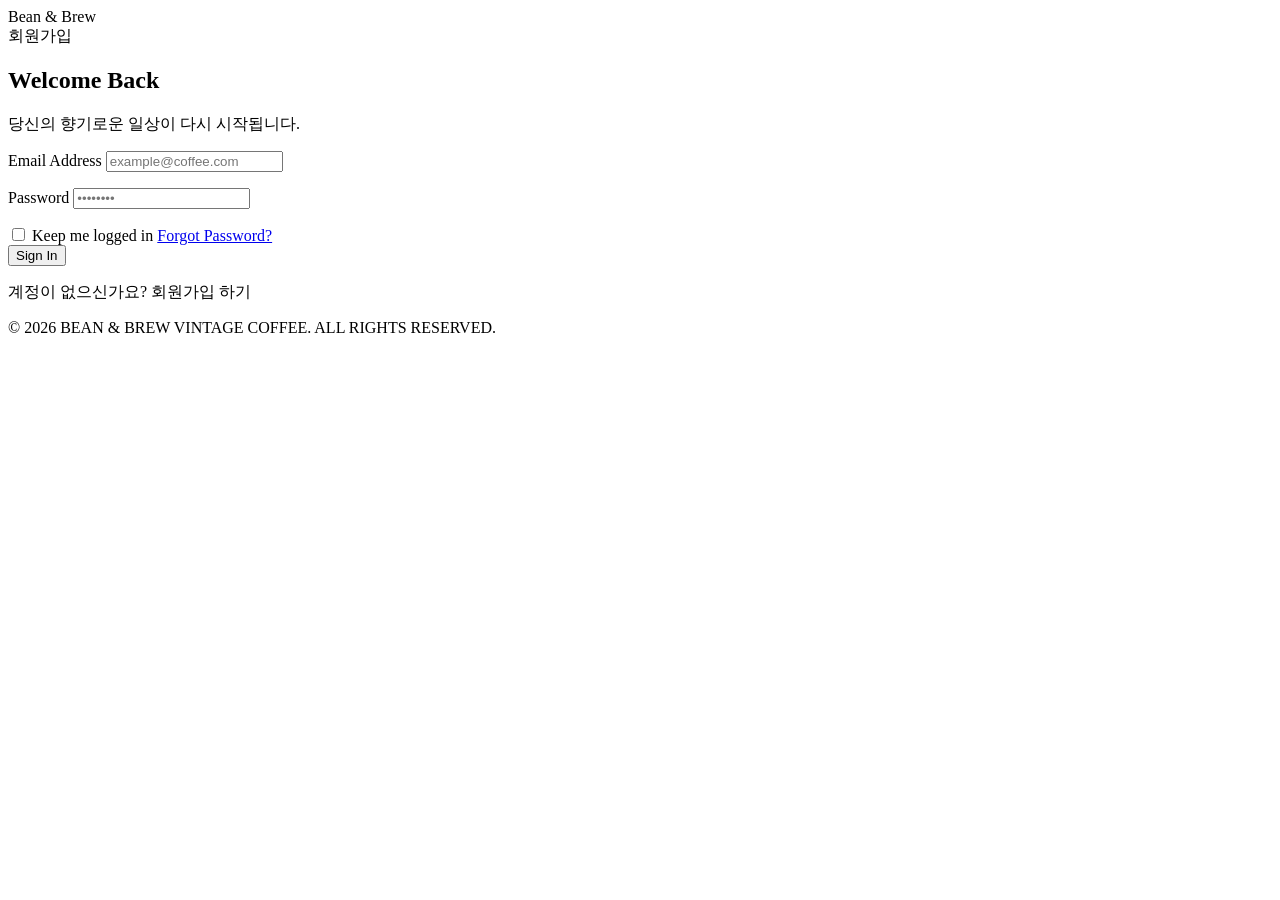
<file: src/main/resources/templates/login.html>
<!DOCTYPE html>
<html lang="ko" xmlns:th="http://www.thymeleaf.org">
<head>
  <meta charset="UTF-8">
  <meta name="viewport" content="width=device-width, initial-scale=1.0">
  <title>Login | Bean & Brew</title>
  <link href="https://fonts.googleapis.com/css2?family=Nanum+Myeongjo:wght@400;700&family=Playfair+Display:ital,wght@0,700;1,700&display=swap" rel="stylesheet">
  <link rel="stylesheet" th:href="@{/css/style.css}">
</head>
<body class="auth-page">

<div class="vintage-overlay"></div>

<header>
  <a th:href="@{/}" class="logo">Bean & Brew</a>
  <div class="auth-buttons">
    <a th:href="@{/signup}" class="btn-signup">회원가입</a>
  </div>
</header>

<main class="auth-container">
  <div class="auth-card">
    <div class="auth-header">
      <h2>Welcome Back</h2>
      <p>당신의 향기로운 일상이 다시 시작됩니다.</p>
    </div>

    <form th:action="@{/login}" th:object="${dto}" method="post" class="auth-form">
      <div th:if="${#fields.hasGlobalErrors()}" class="p-3 mb-4 text-sm text-red-700 bg-red-100 rounded-lg">
        <p th:each="err : ${#fields.globalErrors()}" th:text="${err}"></p>
      </div>

      <div class="input-group">
        <label for="loginId">Email Address</label>
        <input type="email" th:field="*{loginId}" id="loginId" name="loginId" required placeholder="example@coffee.com">
        <p th:if="${#fields.hasErrors('loginId')}" th:errors="*{loginId}" class="text-red-500 text-xs mt-1"></p>
      </div>

      <div class="input-group">
        <label for="password">Password</label>
        <input type="password" th:field="*{password}" id="password" name="password" required placeholder="••••••••">
        <p th:if="${#fields.hasErrors('password')}" th:errors="*{password}" class="text-red-500 text-xs mt-1"></p>
      </div>

      <div class="auth-options">
        <label class="remember-me">
          <input type="checkbox" name="remember-me"> <span>Keep me logged in</span>
        </label>
        <a href="#" class="find-pw">Forgot Password?</a>
      </div>

      <button type="submit" class="btn-auth-submit">Sign In</button>
    </form>

    <div class="auth-footer">
      <p>계정이 없으신가요? <a th:href="@{/signup}">회원가입 하기</a></p>
    </div>
  </div>
</main>

<footer>
  &copy; 2026 BEAN & BREW VINTAGE COFFEE. ALL RIGHTS RESERVED.
</footer>

</body>
</html>
</file>
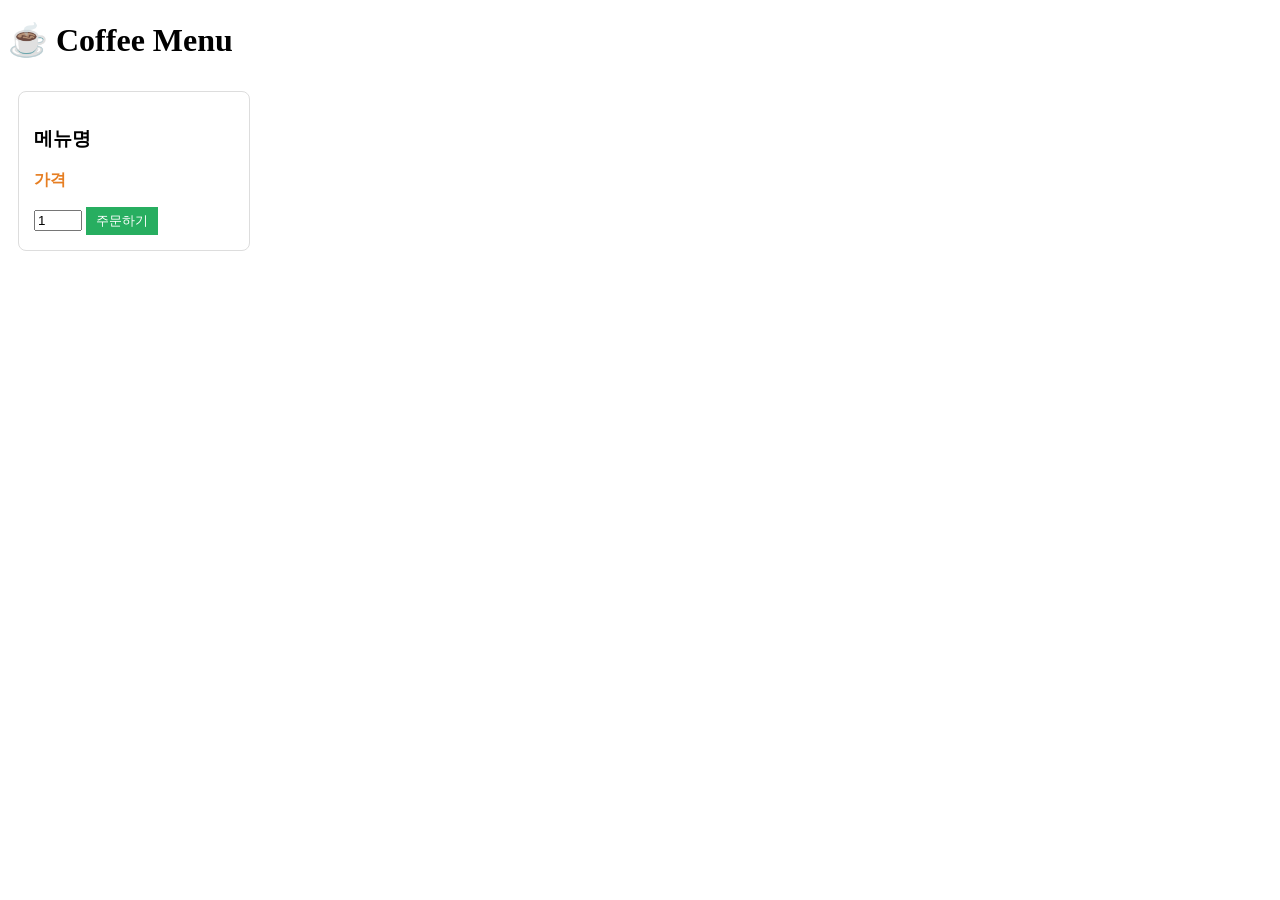
<file: src/main/resources/templates/menu.html>
<!DOCTYPE html>
<html xmlns:th="http://www.thymeleaf.org">
<head>
  <title>Spring Cafe</title>
  <style>
    .menu-card { border: 1px solid #ddd; padding: 15px; margin: 10px; border-radius: 8px; display: inline-block; width: 200px; }
    .price { color: #e67e22; font-weight: bold; }
    .order-btn { background: #27ae60; color: white; border: none; padding: 5px 10px; cursor: pointer; }
  </style>
</head>
<body>
<h1>☕ Coffee Menu</h1>
<div th:each="menu : ${menus}" class="menu-card">
  <h3 th:text="${menu.name}">메뉴명</h3>
  <p class="price" th:text="${menu.price} + '원'">가격</p>
  <form action="/api/v1/cafe/order" method="post">
    <input type="hidden" name="menuId" th:value="${menu.id}">
    <input type="number" name="count" value="1" min="1" style="width: 40px;">
    <button type="submit" class="order-btn">주문하기</button>
  </form>
</div>
</body>
</html>
</file>
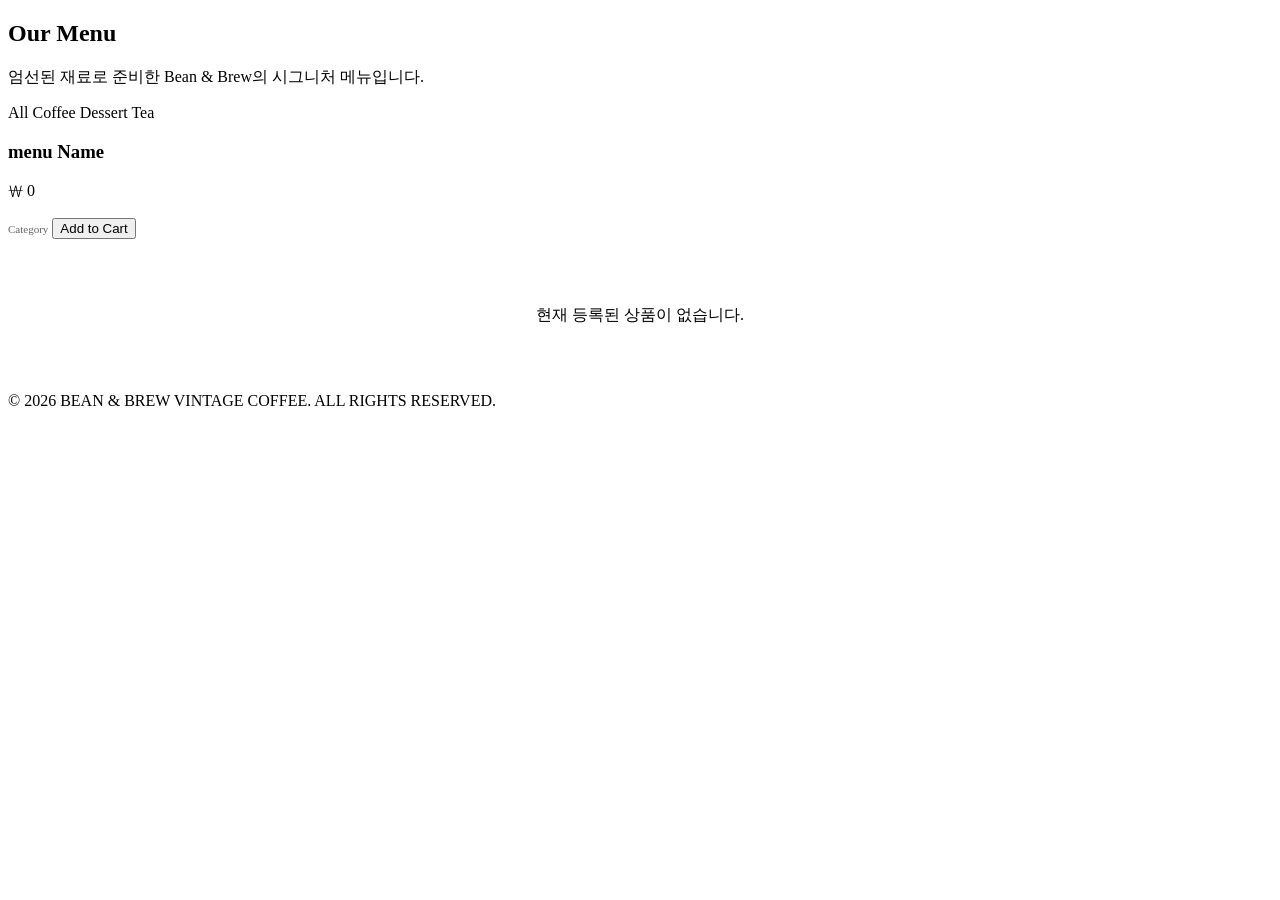
<file: src/main/resources/templates/shop.html>
<!DOCTYPE html>
<html lang="ko" xmlns:th="http://www.thymeleaf.org">
<head>
  <meta charset="UTF-8">
  <meta name="viewport" content="width=device-width, initial-scale=1.0">
  <title>Shop | Bean & Brew</title>
  <link href="https://fonts.googleapis.com/css2?family=Nanum+Myeongjo:wght@400;700&family=Playfair+Display:ital,wght@0,700;1,700&display=swap" rel="stylesheet">
  <link rel="stylesheet" th:href="@{/css/style.css}"> </head>
<body>

<div class="vintage-overlay"></div>

<header>

  <div th:replace="~{fragments/header :: commonHeader}"></div>
</header>

<main class="shop-container">
  <section class="shop-header">
    <h2>Our Menu</h2>
    <p>엄선된 재료로 준비한 Bean & Brew의 시그니처 메뉴입니다.</p>
  </section>

  <div class="category-tabs">
    <a th:href="@{/shop}"
       th:classappend="${currentCategory == null} ? 'active' : ''"
       class="tab-btn">All</a>

    <a th:href="@{/shop(category='Coffee')}"
       th:classappend="${currentCategory == 'Coffee'} ? 'active' : ''"
       class="tab-btn">Coffee</a>

    <a th:href="@{/shop(category='Dessert')}"
       th:classappend="${currentCategory == 'Dessert'} ? 'active' : ''"
       class="tab-btn">Dessert</a>

    <a th:href="@{/shop(category='Tea')}"
       th:classappend="${currentCategory == 'Tea'} ? 'active' : ''"
       class="tab-btn">Tea</a>
  </div>

  <div class="menu-grid">
    <div class="menu-card" th:each="menu : ${menus}">
<!--      <div class="menu-image"-->
<!--           th:style="'background-image: url(' + @{${menu.imageUrl}} + ');'">-->
<!--      </div>-->

      <div class="menu-info">
        <h3 th:text="${menu.name}">menu Name</h3>

        <p class="price" th:text="'₩ ' + ${#numbers.formatInteger(menu.price, 3, 'COMMA')}">₩ 0</p>

        <span style="font-size: 11px; opacity: 0.6;" th:text="${menu.category}">Category</span>

        <button class="add-to-cart">Add to Cart</button>
      </div>
    </div>

    <div th:if="${#lists.isEmpty(menus)}  " style="grid-column: 1/-1; text-align: center; padding: 50px;">
      <p>현재 등록된 상품이 없습니다.</p>
    </div>
  </div>
</main>

<footer>
  &copy; 2026 BEAN & BREW VINTAGE COFFEE. ALL RIGHTS RESERVED.
</footer>

</body>
</html>
</file>
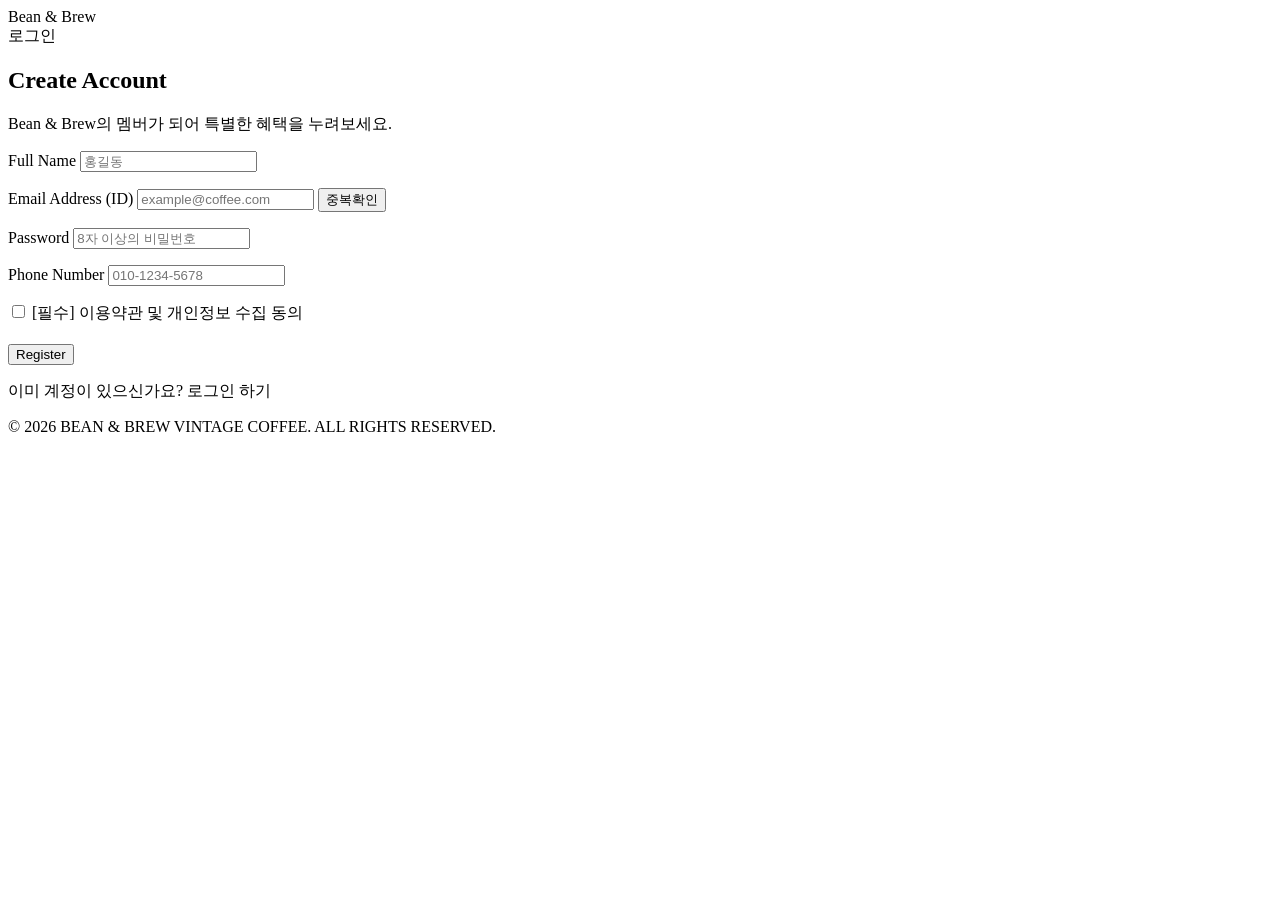
<file: src/main/resources/templates/signup.html>
<!DOCTYPE html>
<html lang="ko" xmlns:th="http://www.thymeleaf.org">
<head>
  <meta charset="UTF-8">
  <meta name="viewport" content="width=device-width, initial-scale=1.0">
  <title>Sign Up | Bean & Brew</title>
  <link href="https://fonts.googleapis.com/css2?family=Nanum+Myeongjo:wght@400;700&family=Playfair+Display:ital,wght@0,700;1,700&display=swap" rel="stylesheet">
  <link rel="stylesheet" th:href="@{/css/style.css}">
</head>
<body class="auth-page">

<div class="vintage-overlay"></div>

<header>
  <a th:href="@{/}" class="logo">Bean & Brew</a>
  <div class="auth-buttons">
    <a th:href="@{/login}" class="btn-login">로그인</a>
  </div>
</header>

<main class="auth-container">
  <div class="auth-card">
    <div class="auth-header">
      <h2>Create Account</h2>
      <p>Bean & Brew의 멤버가 되어 특별한 혜택을 누려보세요.</p>
    </div>

    <form th:action="@{/signup}" th:object="${dto}" method="post" class="auth-form" onsubmit="return checkSubmit()">

      <div class="input-group">
        <label for="username">Full Name</label>
        <input type="text" th:field="*{username}" id="username" name="username" required placeholder="홍길동">
        <p th:if="${#fields.hasErrors('username')}" th:errors="*{username}" class="text-red-500 text-xs mt-1"></p>

      </div>

      <div class="input-group">
        <label for="loginId">Email Address (ID)</label>
        <input type="email" th:field="*{loginId}" id="loginId" name="loginId" required placeholder="example@coffee.com">
        <!-- 중복확인 전용 버튼 (타입을 'button'으로 두고 자바스크립트로 전송 제어) -->
        <button type="button" class="btn-id-check" onclick="submitIdCheck()">중복확인</button>
        <span th:if="${param.error}" th:text="${param.error}" class="error-msg" style="color: #B87333; font-size: 12px; margin-top: 5px;"></span>
        <!-- 서버에서 보낸 결과 메시지 출력 -->
        <span id="idCheckMessage" class="error-msg" th:text="${message}" th:style="'color: ' + ${msgColor} + '; font-size: 12px; margin-top: 5px; display: block;'"></span>
        <p th:if="${#fields.hasErrors('loginId')}" th:errors="*{loginId}" class="text-red-500 text-xs mt-1"></p>

      </div>

      <div class="input-group">
        <label for="password">Password</label>
        <input type="password" th:field="*{password}" id="password" name="password" required placeholder="8자 이상의 비밀번호">
        <p th:if="${#fields.hasErrors('password')}" th:errors="*{password}" class="text-red-500 text-xs mt-1"></p>

      </div>

      <div class="input-group">
        <label for="phone">Phone Number</label>
        <input type="tel" th:field="*{phone}" id="phone" name="phone" required placeholder="010-1234-5678">
        <p th:if="${#fields.hasErrors('phone')}" th:errors="*{phone}" class="text-red-500 text-xs mt-1"></p>

      </div>

      <input type="hidden" name="role" value="ROLE_USER">

      <div class="auth-options" style="margin-bottom: 20px;">
        <label class="remember-me">
          <input type="checkbox" required> <span>[필수] 이용약관 및 개인정보 수집 동의</span>
        </label>
      </div>

      <button type="submit" name="action" value="register" class="btn-auth-submit">Register</button>
    </form>


    <script th:inline="javascript">
      // 서버에서 넘겨준 중복 체크 통과 여부 (기본값 false)
      let isIdChecked = [[${isIdChecked != null ? isIdChecked : false}]];

      // 페이지 로드 시 이미 성공적으로 확인된 상태라면 입력창을 잠그고 최종 확정 안내를 띄움
      window.onload = function() {
          if (isIdChecked) {
              const loginIdInput = document.getElementById("loginId");
              if(confirm("사용 가능한 아이디입니다.\n이 아이디를 사용하시겠습니까? (확정 후 수정 불가)")) {
                  loginIdInput.readOnly = true;
              } else {
                  resetIdCheck();
                  document.getElementById("idCheckMessage").innerText = "아이디 확정이 취소되었습니다.";
                  document.getElementById("idCheckMessage").style.color = "#B87333";
              }
          }
      }

      // 아이디 창에 타이핑을 다시 하면 중복체크 상태 리셋
      function resetIdCheck() {
          isIdChecked = false;
          document.getElementById("loginId").readOnly = false;
          const message = document.getElementById("idCheckMessage");
          message.innerText = "아이디가 변경되었습니다. 다시 중복확인을 해주세요.";
          message.style.color = "#B87333";
      }

      // 중복확인 버튼 클릭 시 동작
      function submitIdCheck() {
          const loginId = document.getElementById("loginId").value;
          if (!loginId || !loginId.includes('@')) {
              alert("올바른 이메일 형식의 아이디를 입력해주세요.");
              return;
          }

          // 폼의 전송 목적지를 임시로 바꾸거나 파라미터를 추가하여 현재 폼을 그대로 제출
          const form = document.querySelector(".auth-form");

          // 중복확인용 임시 submit 버튼을 만들어 붙여서 보냄 (서버에서 'action=check'로 구별하도록)
          const hiddenInput = document.createElement("input");
          hiddenInput.setAttribute("type", "hidden");
          hiddenInput.setAttribute("name", "action");
          hiddenInput.setAttribute("value", "check");
          form.appendChild(hiddenInput);

          form.submit();
      }

      // 최종 회원가입 버튼 클릭 시 검증
      function checkSubmit() {
          if (!isIdChecked) {
              alert("아이디 중복확인 및 사용 확정이 필요합니다.");
              return false;
          }
          return true;
      }
    </script>

    <div class="auth-footer">
      <p>이미 계정이 있으신가요? <a th:href="@{/login}">로그인 하기</a></p>
    </div>
  </div>
</main>

<footer>
  &copy; 2026 BEAN & BREW VINTAGE COFFEE. ALL RIGHTS RESERVED.
</footer>

</body>
</html>
</file>
